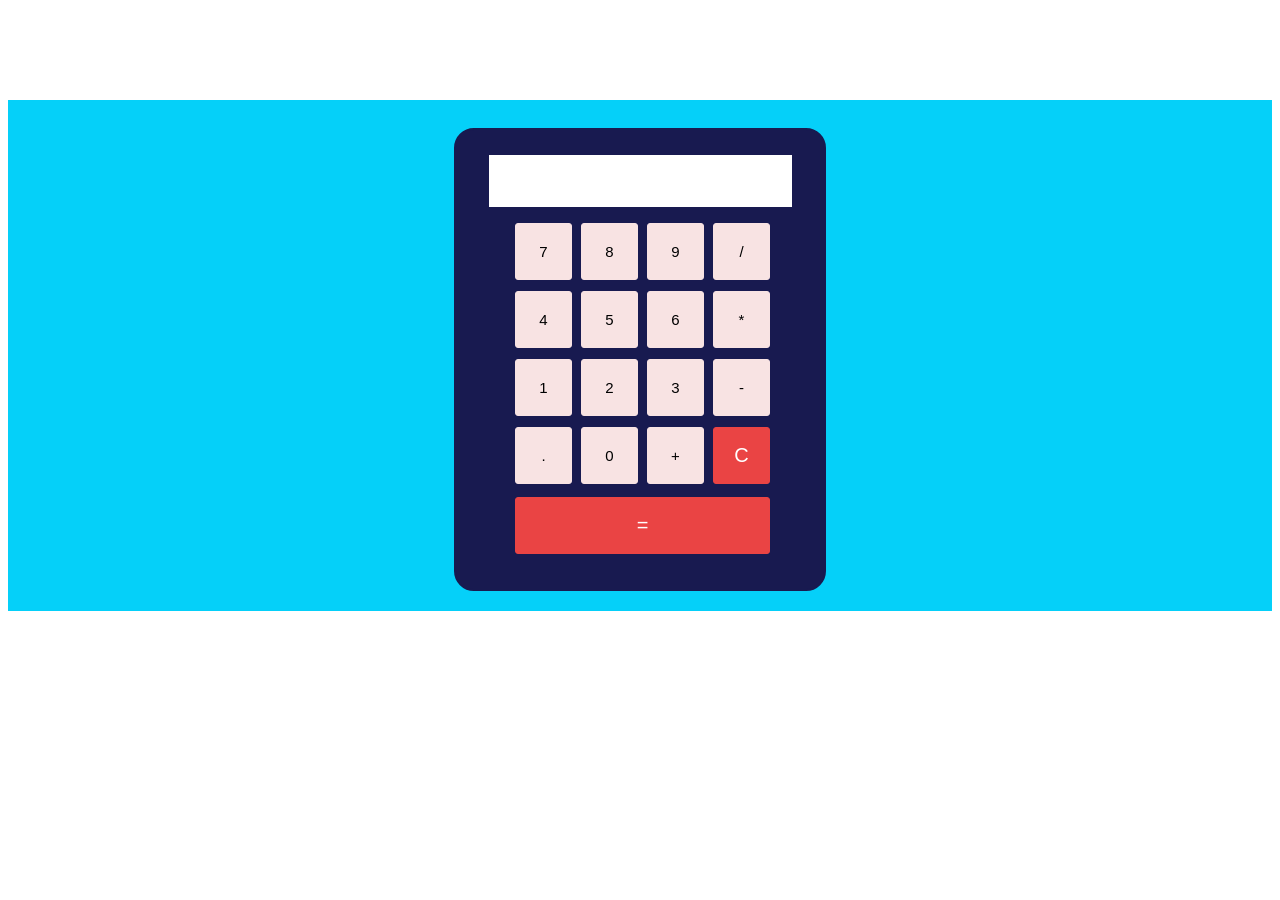
<file: Calculator/index.html>
<!DOCTYPE html>
<html lang="en">

<head>
    <meta charset="UTF-8">
    <meta name="viewport" content="width=device-width, initial-scale=1.0">
    <meta http-equiv="X-UA-Compatible" content="ie=edge">
    <link rel="stylesheet" href="style.css">
    <title>Calculator</title>
</head>

<body>
    <div class="container">
        <div class="calculator">
            <input type="text" name="screen" id="screen">
            <table>
                <tr>
                    <td><button>7</button></td>
                    <td><button>8</button></td>
                    <td><button>9</button></td>
                    <td><button>/</button></td>
                </tr>
                <tr>
                    <td><button>4</button></td>
                    <td><button>5</button></td>
                    <td><button>6</button></td>
                    <td><button>*</button></td>
                </tr>
                <tr>
                    <td><button>1</button></td>
                    <td><button>2</button></td>
                    <td><button>3</button></td>
                    <td><button>-</button></td>
                </tr>
                <tr>
                    <td><button>.</button></td>
                    <td><button>0</button></td>
                    <td><button>+</button></td>
                    <td><button id="c">C</button></td>
                </tr>
            </table>
                <div class="trr">
                    <button id="equals">=</button>
                </div>
        </div>
    </div>

</body>
<script src="script.js"></script>

</html>
</file>
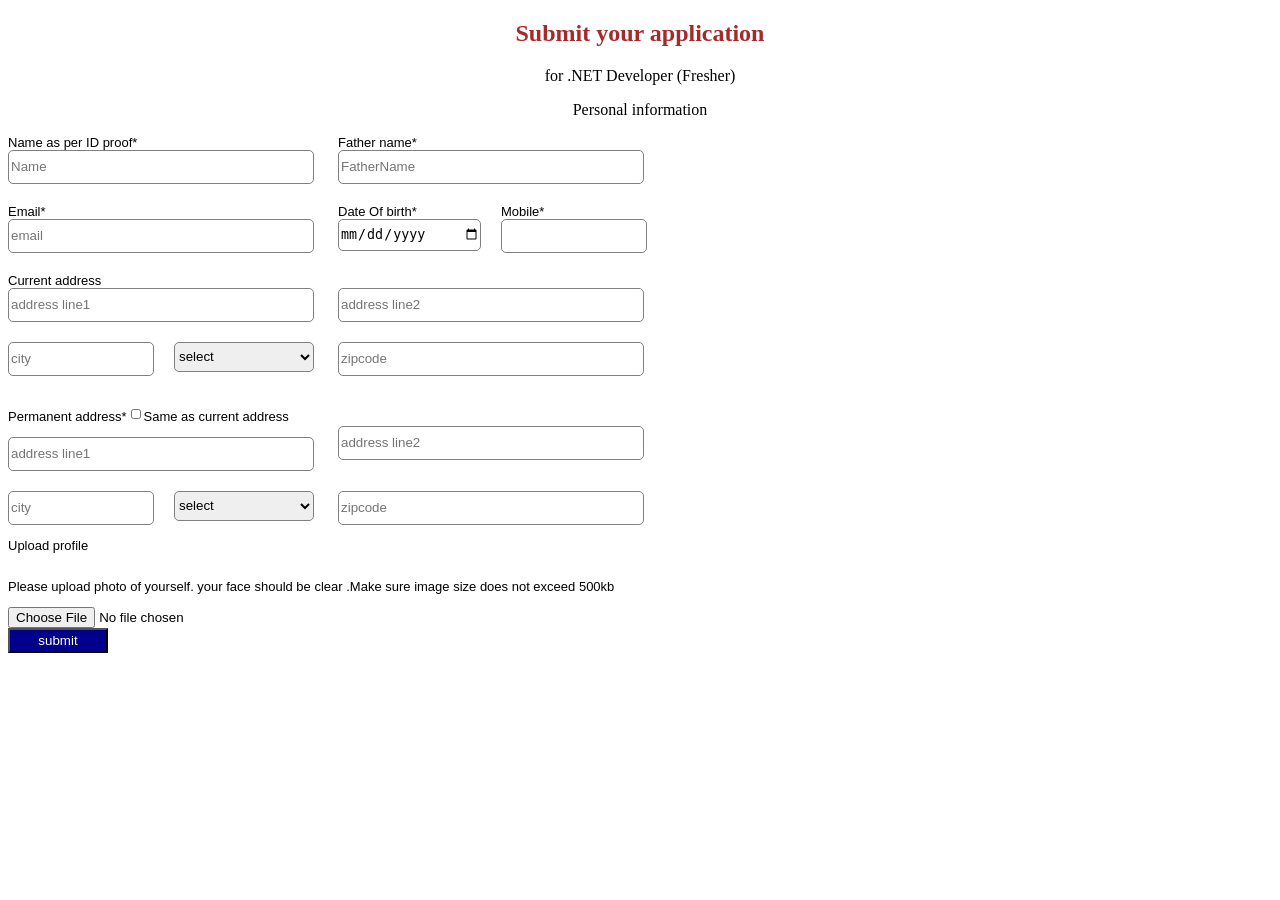
<file: form/index.html>
<!DOCTYPE html>
<html lang="en">

<head>
    <meta charset="UTF-8">
    <meta name="viewport" content="width=device-width, initial-scale=1.0">
    <title>Document</title>
    <link rel="stylesheet" href="index.css">
</head>

<body>
    <div class="heading">
        <h2>Submit your application</h2>
        <p>for .NET Developer (Fresher)</p>
    </div>
    <div>
        <div class="personal">
            <p>Personal information</p>
        </div>
        <form id="myform">
            <div class="formdetails">
                <div>
                    <label>Name as per ID proof*</label><br>
                    <input type="text" name="name" id="name" placeholder="Name">
                    <span class="error" style="color: red;" id="nameError"></span>
                </div>
                <div>
                    <label>Father name*</label><br>
                    <input type="text" name="Fathername" id="fathername" placeholder="FatherName">
                    <span class="error" style="color: red;" id="fathernameError"></span>

                </div>
                <div>
                    <label>Email*</label><br>
                    <input type="text" name="email" id="email" placeholder="email">
                    <span class="error" style="color: red;" id="emailError"></span>

                </div>

                <div class="dobmobile">
                    <div>

                        <label for="dob">Date Of birth*</label><br>
                        <input type="date" name="dob" id="dob">
                        <span class="error" style="color: red;" id="dobError"></span>

                    </div>
                    <div>

                        <label for="mobile"> Mobile*</label><br>
                        <input type="text" name="mobile" id="mobile">
                        <span class="error" style="color: red;" id="mobileError"></span>

                    </div>

                </div>
                <div>
                    <label>Current address</label><br>
                    <input type="text" name="Currentaddress1" id="Currentaddress1" placeholder="address line1">
                    <span class="error" style="color: red;" id="currentaddress1Error"></span>

                </div>
                <div>
                    <label for=""></label><br>
                    <input type="text" name="Currentaddress2" id="Currentaddress2" placeholder="address line2">
                    <span class="error" style="color: red;" id="currentaddress2Error"></span>

                </div>
                <div class="citystate">
                    <div class="city">

                        <input type="text" name="Currentcity" id="Currentcity" placeholder="city">
                        <span class="error" style="color: red;" id="currentcityError"></span>
                    </div>
                    <div>

                        <select name="currentstate" id="currentstate">
                            <option value="">select</option>
                            <option value="tamilnadu">tamilnadu</option>
                            <option value="kerala">kerala</option>
                            <option value="karnataka">karnataka</option>
                        </select>
                        <span class="error" style="color: red;" id="currentstateError"></span>
                    </div>



                </div>
                <div>
                    <input type="text" id="Currentzipcode" placeholder="zipcode">
                    <span class="error" style="color: red;" id="currentzipError"></span>

                </div>

                <div class="permanent">
                    <div class="permanentheading">

                        <p>Permanent address* </p>

                        <input id="permanentcheckbox" type="checkbox">
                        <p> Same as current address</p><br>
                    </div>
                    <input type="text" name="permanentaddress1" id="permanentaddress1" placeholder="address line1">
                    <span class="error" style="color: red;" id="permanentaddress1Error"></span>

                </div>
                <div>
                    <label for=""></label><br><br>
                    <input type="text" name="permanentaddress2" id="permanentaddress2" placeholder="address line2">
                    <span class="error" style="color: red;" id="permanentaddress2Error"></span>

                </div>
                <div class="citystate">
                    <div class="city">

                        <input type="text" name="permanentcity" id="permanentcity" placeholder="city">
                        <span class="error" style="color: red;" id="permanentcityError"></span>
                    </div>
                    <div>

                        <select name="permanentstate" id="permanentstate">
                            <option value="">select</option>
                            <option value="tamilnadu">tamilnadu</option>
                            <option value="kerala">kerala</option>
                            <option value="karnataka">karnataka</option>
                        </select>
                        <span class="error" style="color: red;" id="permanentstateError"></span>
                    </div>



                </div>
                <div>
                    <input type="text" id="permanentzipcode" placeholder="zipcode">
                    <span class="error" style="color: red;" id="permanentZipError"></span>

                </div>
            </div>

            <div class="upload">
                <p>Upload profile </p>
                <p>Please upload photo of yourself. your face should be clear .Make sure image size does not exceed
                    500kb</p>
                <input type="file" value="Upload photo" id="photo" placeholder="upload photo">
                <span class="error" style="color: red;" id="uploadError"></span>

            </div>
            <div class="submit">
                <button type="submit">submit</button>
            </div>


        </form>
    </div>
    <script src="script.js"></script>

</body>

</html>
</file>
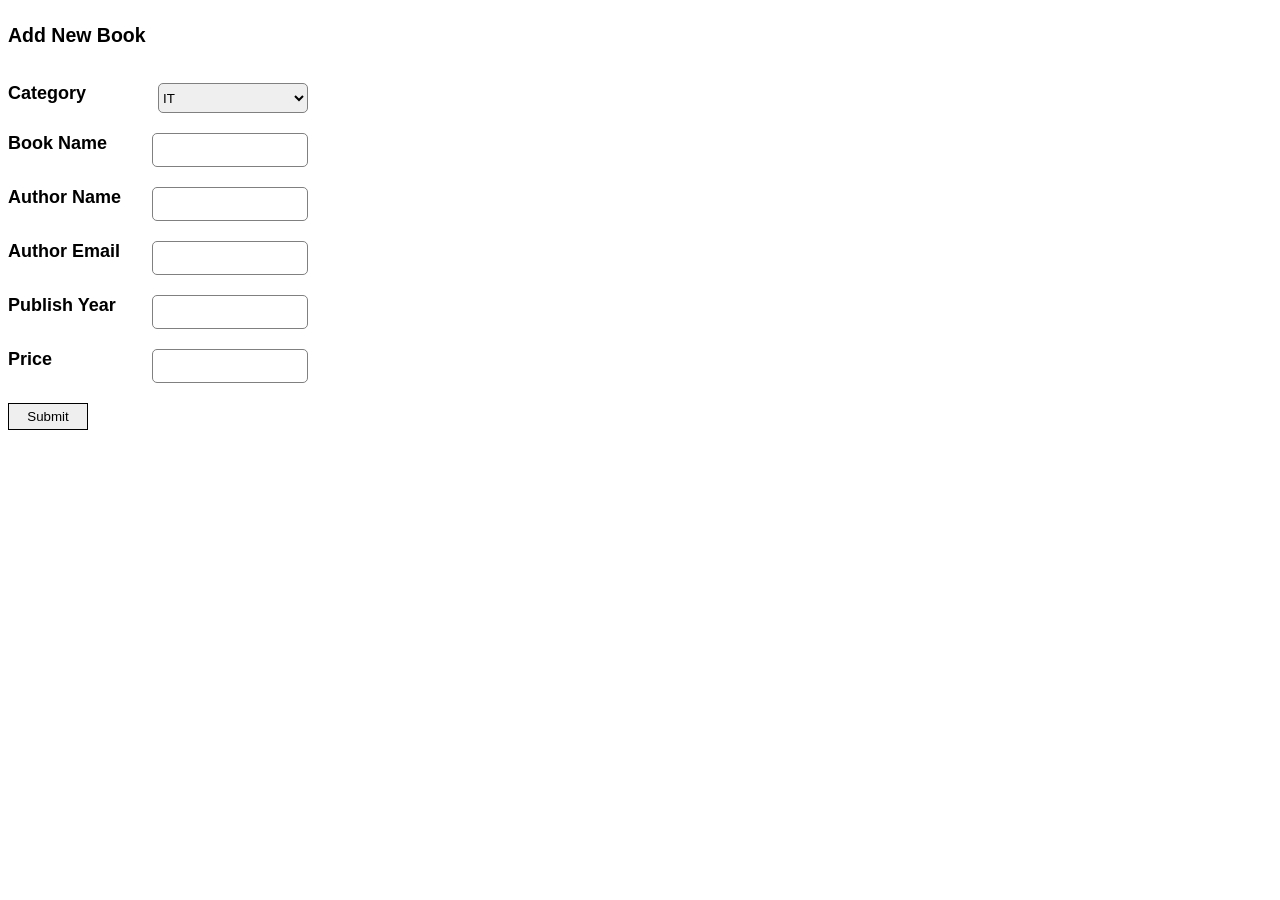
<file: Library/index.html>
<!DOCTYPE html>
<html lang="en">

<head>
    <meta charset="UTF-8">
    <meta name="viewport" content="width=device-width, initial-scale=1.0">
    <title>Document</title>
    <link rel="stylesheet" href="index.css">
</head>

<body>
   
    <div>
        <form id="myform">
            <div class="formdetails">
                <h2>Add New Book</h2>
                <div class="category">
                    <label>Category</label>
                    <select name="category" id="category">
                        <option value="IT">IT</option>
                        <option value="CSE">CSE</option>
                        <option value="EEE">EEE</option>
                        <option value="ECE">ECE</option>
                    </select>
                    <span class="error" style="color: red;" id="categoryError"></span>
                </div>

                <div class="bookname">
                    <label for="">Book Name</label>
                    <input type="text" id="bookname">
                    <span class="error" style="color: red;" id="booknameError"></span>

                </div>
                <div class="authorname">
                    <label for="">Author Name</label>
                    <input type="text" id="authorname">
                    <span class="error" style="color: red;" id="authornameError"></span>

                </div>
                <div class="authoremail">
                    <label for="">Author Email</label>
                    <input type="text" id="authoremail">
                    <span class="error" style="color: red;" id="authoremailError"></span>

                </div>
                <div class="publishyear">
                    <label for="">Publish Year</label>
                    <input type="text" id="publishyear">
                    <span class="error" style="color: red;" id="publishyearError"></span>

                </div>
                <div class="price">
                    <label for="">Price</label>
                    <input type="text" id="price">
                    <span class="error" style="color: red;" id="priceError"></span>

                </div>

                <!-- <div class="upload">
                    <p>Upload profile </p>
                    <p>Please upload photo of yourself. your face should be clear .Make sure image size does not exceed
                        500kb</p>
                    <input type="file" value="Upload photo" id="photo" placeholder="upload photo">
                    <span class="error" style="color: red;" id="uploadError"></span>
    
                </div> -->
                <div class="submit">
                    <button type="submit">Submit</button>
                    <!-- <button type="reset">reset</button> -->
                </div>
            </div>
        </form>
    </div>
    <script src="script.js"></script>
</body>

</html>
</file>
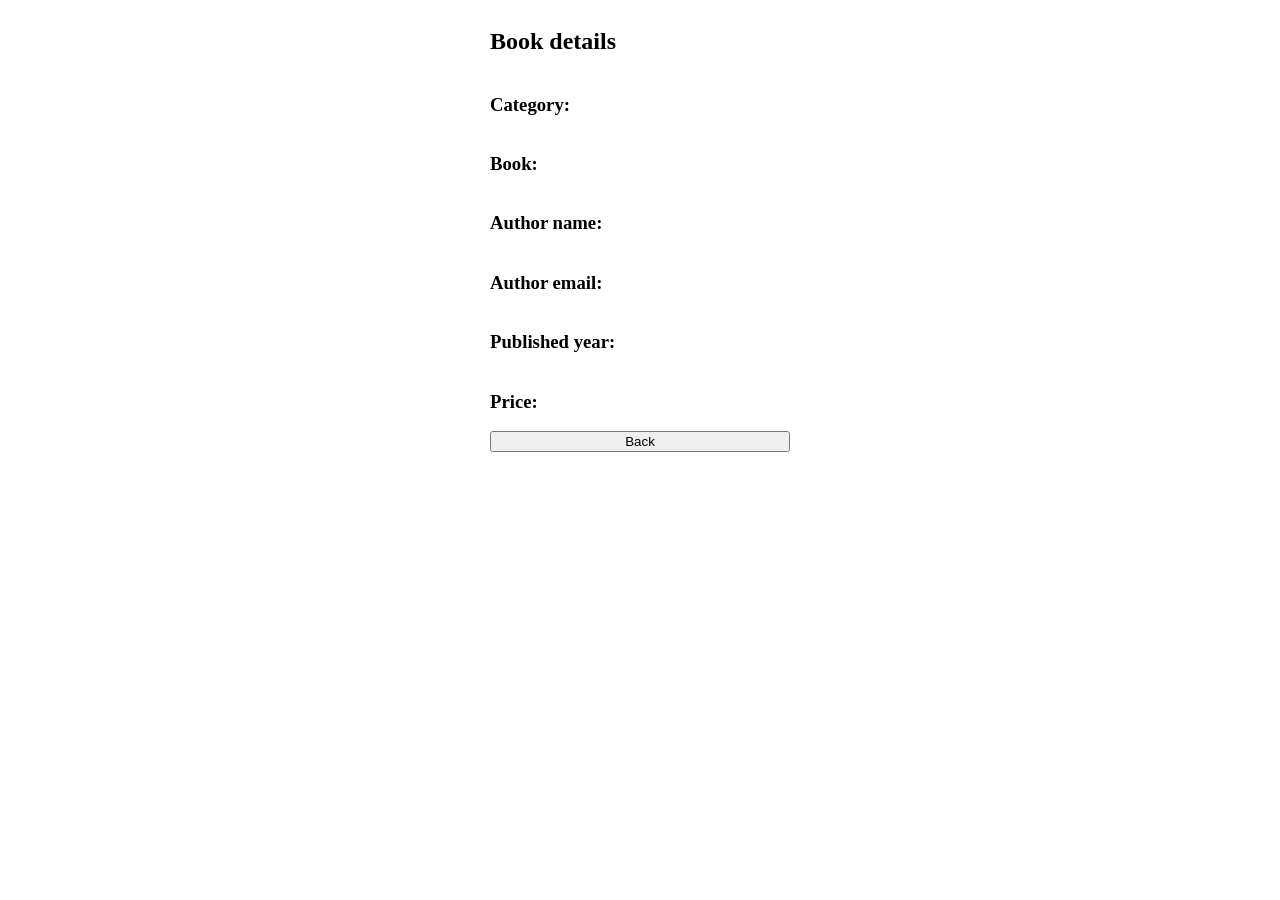
<file: Library/display.html>
<!DOCTYPE html>
<html lang="en">
<head>
    <meta charset="UTF-8">
    <meta name="viewport" content="width=device-width, initial-scale=1.0">
    <title>Document</title>
    <link rel="stylesheet" href="display.css">
    <script src="script.js"></script>

</head>
<body>
    <div class="details">
    <div>

        <h2>Book details</h2>
    </div>
    <div class="category">
        <h3>Category:</h3>
        <p id="category"> </p>
    </div>
    <div class="bookname">
        <h3>Book:</h3>
        <p id="book">book</p>
    </div>
    <div class="authorname">
        <h3>Author name:</h3>
        <p id="authorname">Author name</p>
    </div>
    <div class="authoremail">
        <h3>Author email:</h3>
        <p id="authoremail">email</p>
    </div>
    <div class="year">
        <h3>Published year:</h3>
        <p id="year">year</p>
    </div>
    <div class="price">
        <h3>Price:</h3>
        <p id="price">price</p>
    </div>
    <!-- <div>
        <img src="" id="image" alt="">
    </div> -->
    <button onclick="goBack()">Back</button>
    </div>
    <script>
        document.getElementById("category").innerText=localStorage.getItem("category");
        document.getElementById("book").innerText=localStorage.getItem("bookname");
        document.getElementById("authorname").innerText=localStorage.getItem("authorname");
        document.getElementById("authoremail").innerText=localStorage.getItem("authoremail");
        document.getElementById("year").innerText=localStorage.getItem("publishyear");
        document.getElementById("price").innerText=localStorage.getItem("price");
        // document.getElementById("image").src="images/"+localStorage.getItem("photo");
        console.log(category);

        function goBack()
        {
            history.back();
        }
        
    </script>
    
</body>
</html>
</file>
<file: Calculator/style.css>
.container
{
        display: flex;
        flex-direction: column;
        justify-content: center;
        align-items: center;
    text-align: center;
    /* border: 2px solid black; */
    background-color: #05d0f9;
    margin-top: 100px;
    padding: 0px 0px; 
    width : 100% auto;
}
.calculator
{
    border: 2px solid #181a50;
    border-radius: 20px;
    background-color: #181a50;
    margin: 28px 1px 20px 1px;
    padding: 25px 25px 25px 25px;
}
table
{
    margin: auto; 
}
input
{
    height: 46px;
    background-color: white;
    border: 2px solid white;
    font-size: 23px;
}
button
{
    font-size: 15px;
    background-color: #f8e3e3;
    width: 57px;
    height: 57px;
    margin: 0px 0px 7px 5px;
    padding: 9px 9px 9px 9px;
    border: 1px solid #f8e3e3;
    border-radius: 3px;
}
table
{
    margin: 13px 26px ;
    padding: 0px 0px;

}
.trr
{
    margin: -10px 0px 3px 0px;
    padding: 0px 0px 0px 0px;
}
#c
{
    background-color: #ea4444;
     border: 1px solid #ea4444;
    color: white;
    font-size: 20px;
}
.trr button{
    background-color: #ea4444;
     border: 1px solid #ea4444;
    color: white;
    font-size: 20px;
}
#equals
{
    width: 255px;
    /* height: 12px; */
}
</file>
<file: form/index.css>
.heading{
    margin-left: auto;
    margin-right: auto;
    text-align: center;
  
}
.personal{
    text-align: center;
}
.heading h2{
    color: brown;
}
.formdetails{
    display: grid;
   
    grid-template-columns: 1fr 1fr;
    justify-self: center;
    align-self: center;
    width: 650px;
    gap: 10px;
    row-gap: 20px;
    font-family: sans-serif;
    font-size: 13px;

}
.permanentheading {
    display: flex;
    /* gap: 3px; */

    
}
.formdetails input{
    width: 300px;
    border: 1px solid grey;
    height: 30px;
    border-radius: 5px;
}
.dobmobile{
    display: flex;
    gap: 20px;
}
.dobmobile input{
    width: 140px;
}
.city input,select{
    width: 140px;
    border: 1px solid grey;
    height: 30px;
    border-radius: 5px;


}
.citystate{
    display: flex;
    gap: 20px;
}
.permanentheading input{
    width: 10px;
}
.upload{
    /* text-align: center; */
    display: grid;
   
    /* grid-template-columns: 1fr 1fr; */
    justify-self: center;
    align-self: center;
    font-family: sans-serif;
    font-size: 13px;
    width: 650px;
}
.upload input{
    width: fit-content;
    /* border: 1px solid black; */

}
.submit button{
    display: grid;
   
    /* grid-template-columns: 1fr 1fr; */
    justify-self: center;
    align-self: center;
    width: 100px;
    background-color: darkblue;
    color: white;
    padding: 3px;
}
</file>
<file: Library/index.css>
.formdetails{
    display: grid;
   
    grid-template-columns: 1fr;
    justify-self: center;
    align-self: center;
    width: 450px;
    gap: 10px;
    row-gap: 20px;
    font-family: sans-serif;
    font-size: 13px;

}
label{
    font-family: sans-serif;
    font-weight: bold;
    font-size: 18px;
}
input,select{
    border: 1px solid grey;
    border-radius: 5px;
    height: 30px;
    width: 150px;
}
.category{
    display: grid;
    grid-template-columns: 1fr 1fr;
    width: 300px;
}

.bookname{
    display: grid;
    grid-template-columns: 1fr 1fr;
    width: 300px;
}
.authorname{
    display: grid;
    grid-template-columns: 1fr 1fr;
    width: 300px;
}
.authoremail{
    display: grid;
    grid-template-columns: 1fr 1fr;
    width: 300px;
}
.publishyear{
    display: grid;
    grid-template-columns: 1fr 1fr;
    width: 300px;
}
.price{
    display: grid;
    grid-template-columns: 1fr 1fr;
    width: 300px;
}
.submit button{
    display: grid;
    justify-self: center;
    align-self: center;
    width: 80px;
    padding: 5px;
    border: 1px solid black;

}
</file>
<file: Library/display.css>
.details{
    display: grid;
    justify-content: center;
    align-items: center;
    width: auto;
}
.category{
    display: grid;
    grid-template-columns: 1fr 1fr;
    width: 300px;
}
.bookname{
    display: grid;
    grid-template-columns: 1fr 1fr;
    width: 300px;
}
.authorname{
    display: grid;
    grid-template-columns: 1fr 1fr;
    width: 300px;
}
.authoremail{
    display: grid;
    grid-template-columns: 1fr 1fr;
    width: 300px;
}
.year{
    display: grid;
    grid-template-columns: 1fr 1fr;
    width: 300px;
}
.price{
    display: grid;
    grid-template-columns: 1fr 1fr;
    width: 300px;
}
</file>
